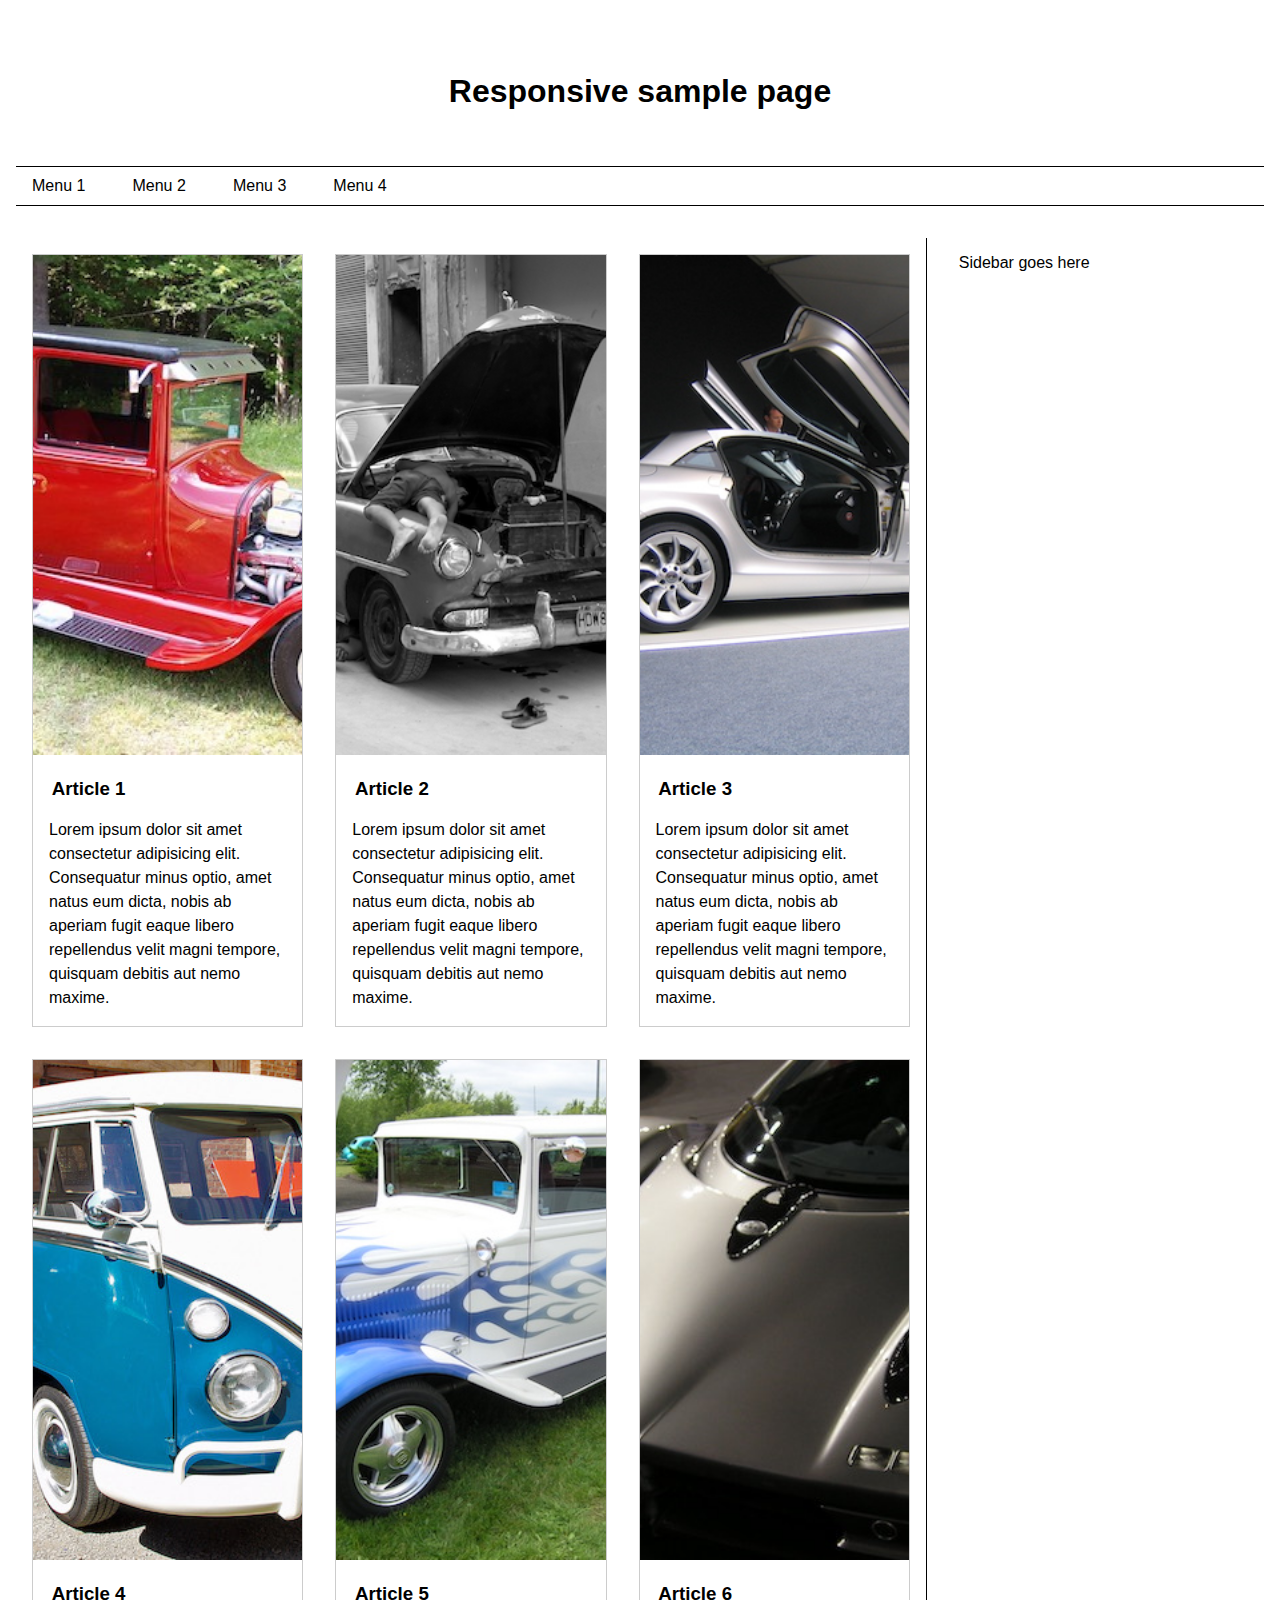
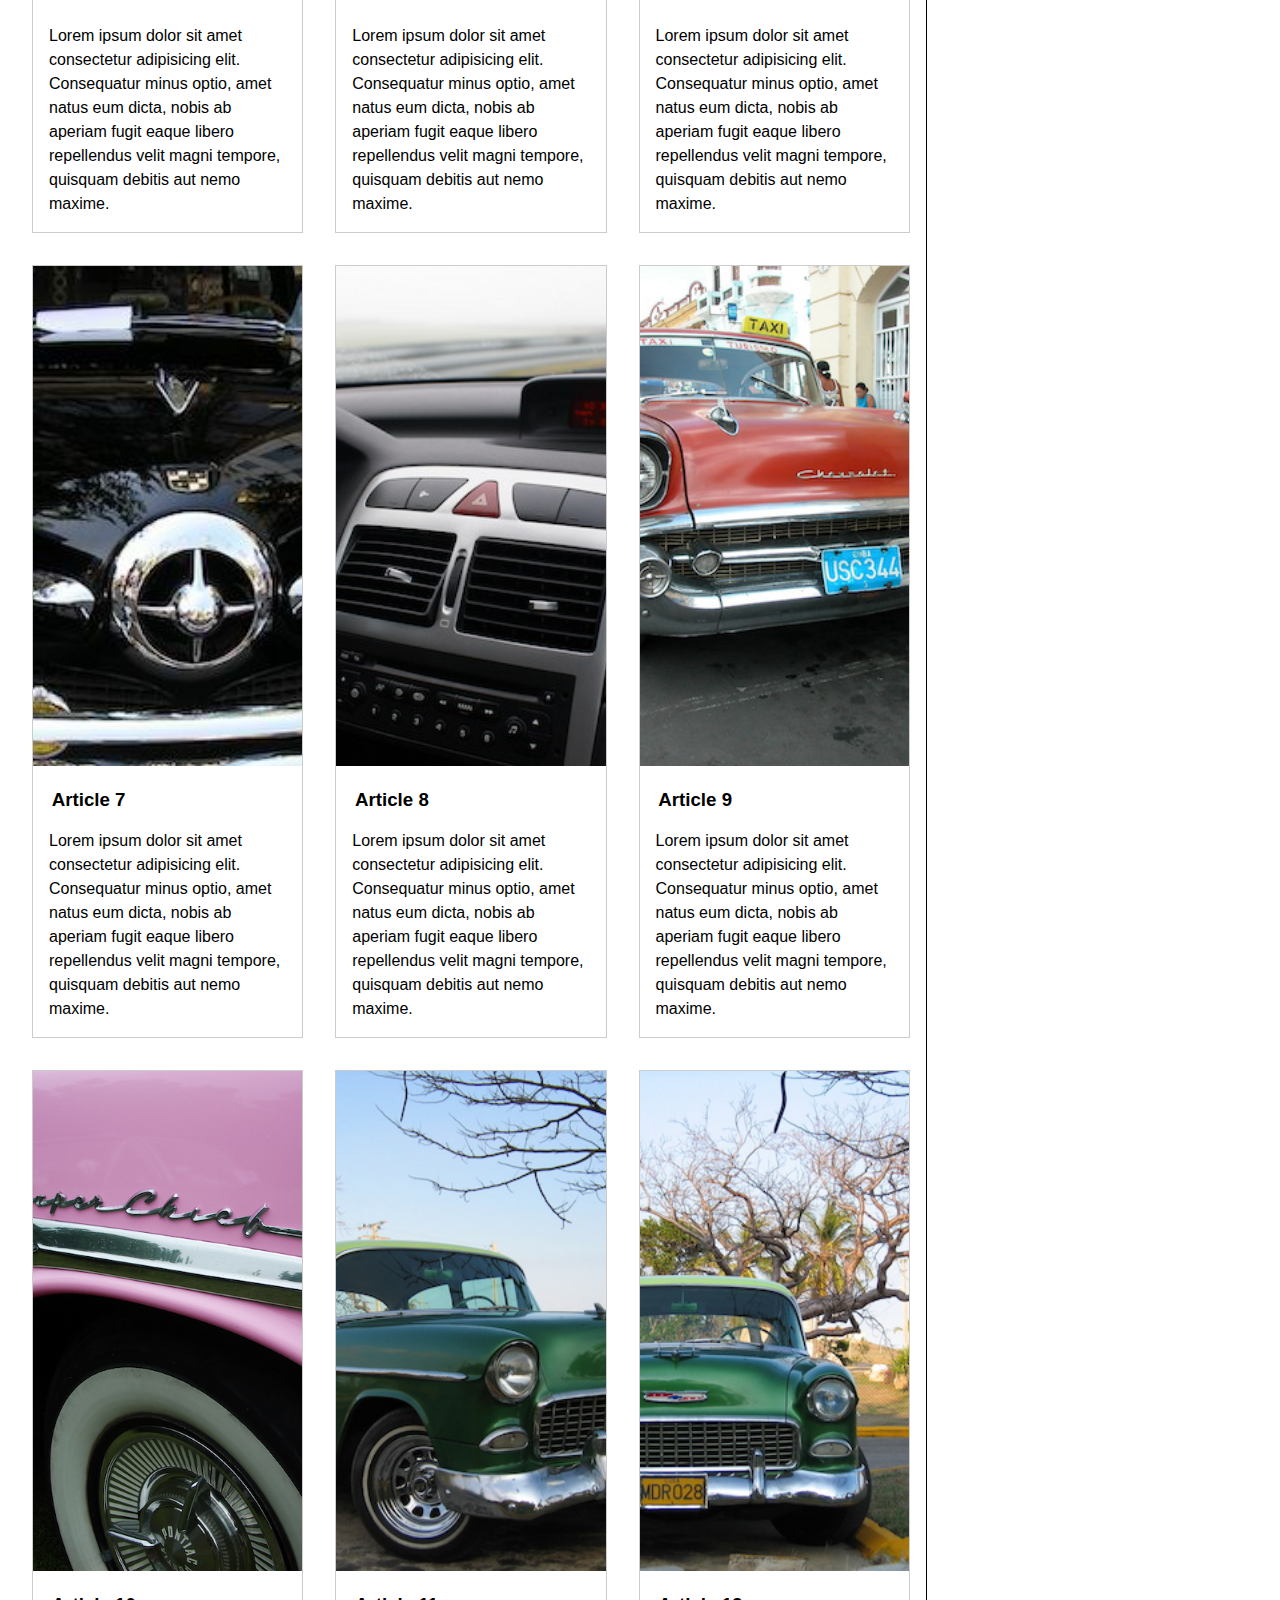
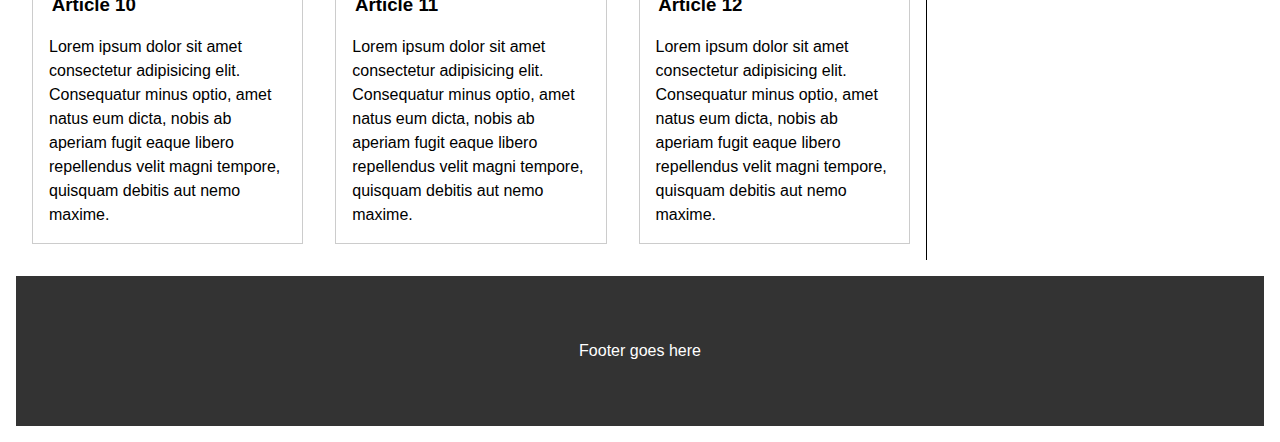
<file: Tehtävä4/index.html>
<!DOCTYPE html>
<html lang="en">
<head>
  <meta charset="UTF-8">
  <meta name="viewport" content="width=device-width, initial-scale=1.0">
  <link rel="stylesheet" href="./css/style.css">
  <title>Responsive sample page</title>
</head>
<body>
  <div id="container">
    <header>
      <h1>Responsive sample page</h1>
    </header>
    <nav>
      <ul>
        <li><a href="#">Menu 1</a></li>
        <li><a href="#">Menu 2</a></li>
        <li><a href="#">Menu 3</a></li>
        <li><a href="#">Menu 4</a></li>
      </ul>
    </nav>
    <div id="content">
      <section id="main">
        <article>
          <div>
            <img src="./images/car1.jpg" alt="" />
            <h3>Article 1</h3>
            <p>Lorem ipsum dolor sit amet consectetur adipisicing elit. Consequatur minus optio, amet natus eum dicta, nobis ab aperiam fugit eaque libero repellendus velit magni tempore, quisquam debitis aut nemo maxime.</p>
          </div>
        </article>
        <article>
          <div>
            <img src="./images/car2.jpg" alt="" />
            <h3>Article 2</h3>
            <p>Lorem ipsum dolor sit amet consectetur adipisicing elit. Consequatur minus optio, amet natus eum dicta, nobis ab aperiam fugit eaque libero repellendus velit magni tempore, quisquam debitis aut nemo maxime.</p>
          </div>
        </article>
        <article>
          <div>
            <img src="./images/car3.jpg" alt="" />
            <h3>Article 3</h3>
            <p>Lorem ipsum dolor sit amet consectetur adipisicing elit. Consequatur minus optio, amet natus eum dicta, nobis ab aperiam fugit eaque libero repellendus velit magni tempore, quisquam debitis aut nemo maxime.</p>
          </div>
        </article>
        <article>
          <div>
            <img src="./images/car4.jpg" alt="" />
            <h3>Article 4</h3>
            <p>Lorem ipsum dolor sit amet consectetur adipisicing elit. Consequatur minus optio, amet natus eum dicta, nobis ab aperiam fugit eaque libero repellendus velit magni tempore, quisquam debitis aut nemo maxime.</p>
          </div>
        </article>
        <article>
          <div>
            <img src="./images/car5.jpg" alt="" />
            <h3>Article 5</h3>
            <p>Lorem ipsum dolor sit amet consectetur adipisicing elit. Consequatur minus optio, amet natus eum dicta, nobis ab aperiam fugit eaque libero repellendus velit magni tempore, quisquam debitis aut nemo maxime.</p>
          </div>
        </article>
        <article>
          <div>
            <img src="./images/car6.jpg" alt="" />
            <h3>Article 6</h3>
            <p>Lorem ipsum dolor sit amet consectetur adipisicing elit. Consequatur minus optio, amet natus eum dicta, nobis ab aperiam fugit eaque libero repellendus velit magni tempore, quisquam debitis aut nemo maxime.</p>
          </div>
        </article>
        <article>
          <div>
            <img src="./images/car7.jpg" alt="" />
            <h3>Article 7</h3>
            <p>Lorem ipsum dolor sit amet consectetur adipisicing elit. Consequatur minus optio, amet natus eum dicta, nobis ab aperiam fugit eaque libero repellendus velit magni tempore, quisquam debitis aut nemo maxime.</p>
          </div>
        </article>
        <article>
          <div>
            <img src="./images/car8.jpg" alt="" />
            <h3>Article 8</h3>
            <p>Lorem ipsum dolor sit amet consectetur adipisicing elit. Consequatur minus optio, amet natus eum dicta, nobis ab aperiam fugit eaque libero repellendus velit magni tempore, quisquam debitis aut nemo maxime.</p>
          </div>
        </article>
        <article>
          <div>
            <img src="./images/car9.jpg" alt="" />
            <h3>Article 9</h3>
            <p>Lorem ipsum dolor sit amet consectetur adipisicing elit. Consequatur minus optio, amet natus eum dicta, nobis ab aperiam fugit eaque libero repellendus velit magni tempore, quisquam debitis aut nemo maxime.</p>
          </div>
        </article>
        <article>
          <div>
            <img src="./images/car10.jpg" alt="" />
            <h3>Article 10</h3>
            <p>Lorem ipsum dolor sit amet consectetur adipisicing elit. Consequatur minus optio, amet natus eum dicta, nobis ab aperiam fugit eaque libero repellendus velit magni tempore, quisquam debitis aut nemo maxime.</p>
          </div>
        </article>
        <article>
          <div>
            <img src="./images/car11.jpg" alt="" />
            <h3>Article 11</h3>
            <p>Lorem ipsum dolor sit amet consectetur adipisicing elit. Consequatur minus optio, amet natus eum dicta, nobis ab aperiam fugit eaque libero repellendus velit magni tempore, quisquam debitis aut nemo maxime.</p>
          </div>
        </article>
        <article>
          <div>
            <img src="./images/car12.jpg" alt="" />
            <h3>Article 12</h3>
            <p>Lorem ipsum dolor sit amet consectetur adipisicing elit. Consequatur minus optio, amet natus eum dicta, nobis ab aperiam fugit eaque libero repellendus velit magni tempore, quisquam debitis aut nemo maxime.</p>
          </div>
        </article>
      </section>
      <aside>
        <p>Sidebar goes here</p>
      </aside>
    </div>
    <footer>
      <p>Footer goes here</p>
    </footer>
  </div>
</body>
</html>
</file>
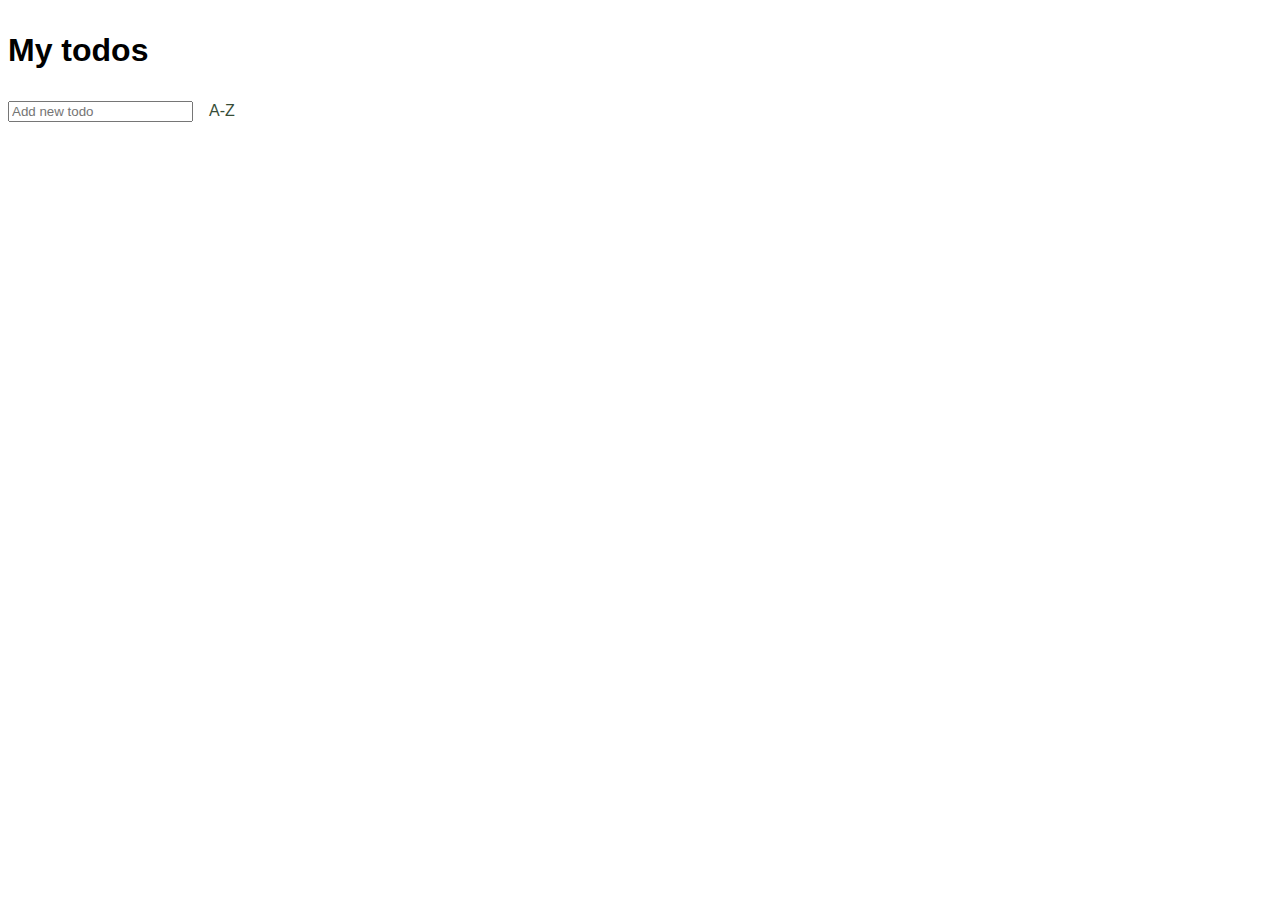
<file: Tehtävä6/index.html>
<!DOCTYPE html>
<html lang="en">
<head>
    <meta charset="UTF-8">
     <meta name="viewport" content="width=device-width, initial-scale=1.0">
     <link href="./css/style.css" rel="stylesheet">
    <title>Todos</title>
</head>
<body>
    <h3>My todos</h3>
    <input placeholder="Add new todo"/><span id="sort">A-Z</span>
    <table>
    </table>
    <script src="./js/functions.js"></script>
</body>
</html>
</file>
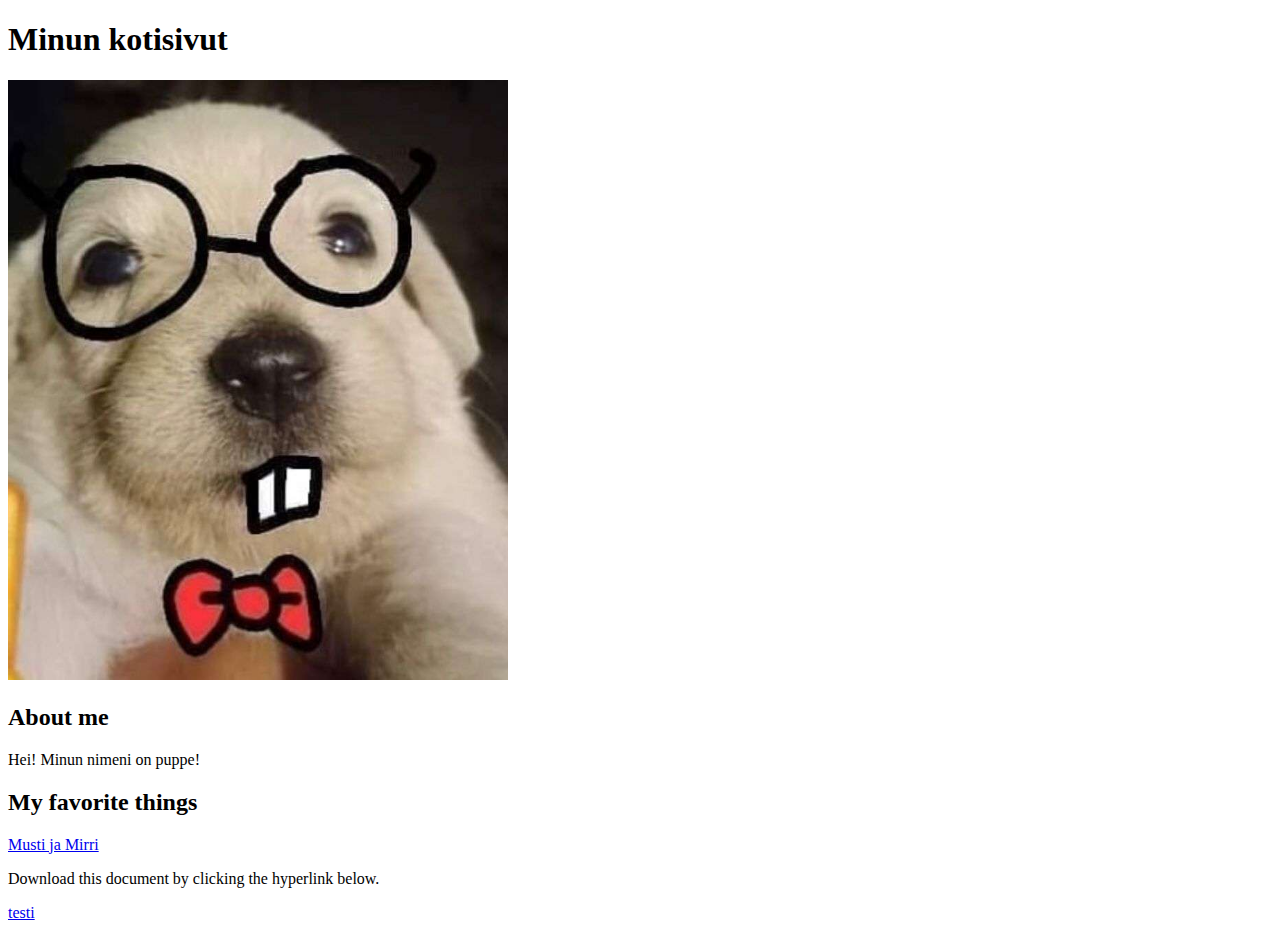
<file: Tehtävä1/sivu.html>
<!DOCTYPE html>
<html>
<body>

<h1>Minun kotisivut</h1>
<img src="./puppe.jpg" style="width:500px;height:600px;"/>
<h2>About me</h2>
<p>Hei! Minun nimeni on puppe!</p>
<h2>My favorite things</h2>
<a href="https://www.mustijamirri.fi/">Musti ja Mirri</a>
<p>Download this document by clicking the hyperlink below.</p>
<a href="testi.docx">testi</a>


</body>
</html>
</file>
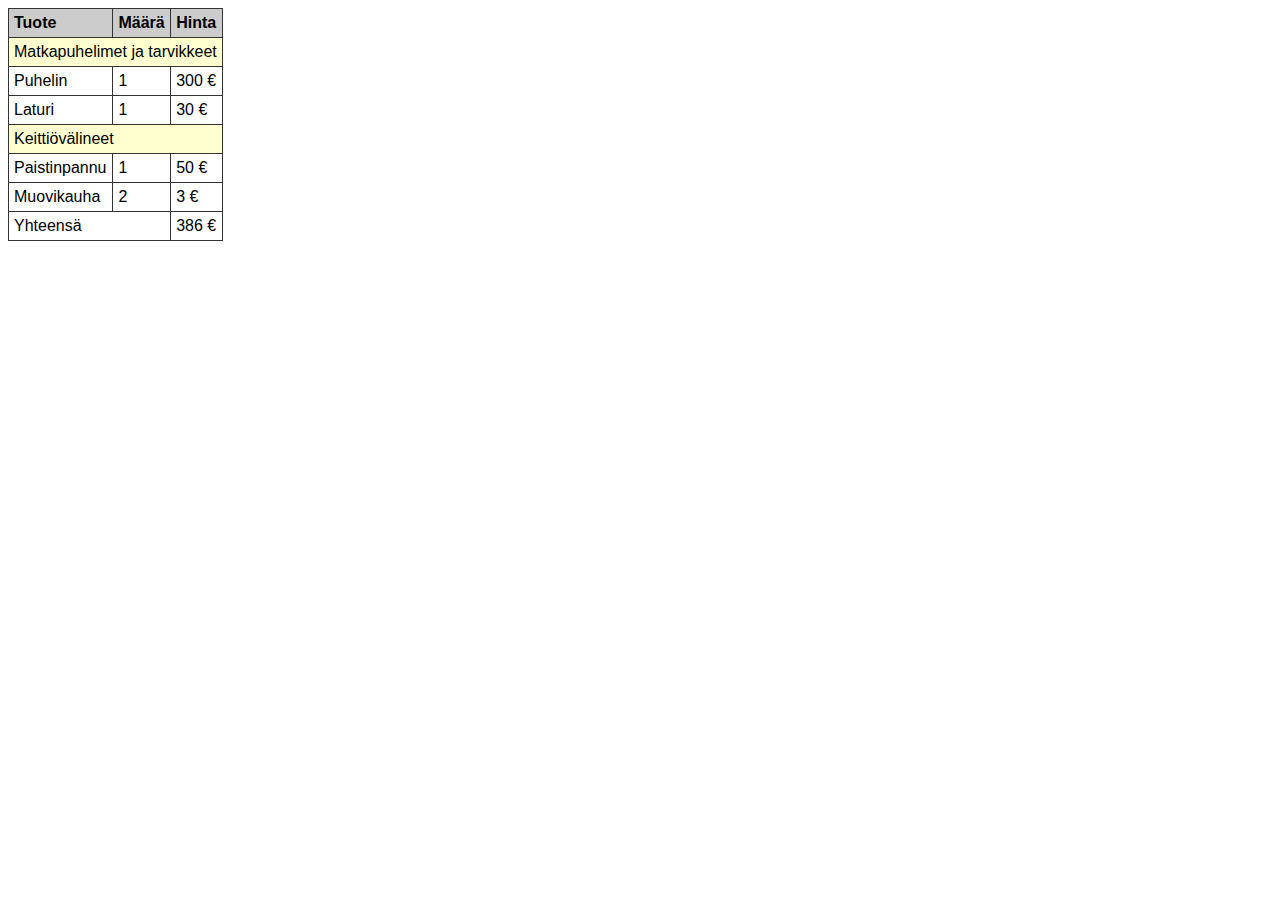
<file: Tehtävä2/sivu.html>
<!DOCTYPE html>
<html>

<head>
    <link rel="stylesheet" type="text/css" href="styles.css">
</head>

<body>
    <table>
        <tr>
            <th>Tuote</th>
            <th>Määrä</th>
            <th>Hinta</th>
        </tr>
        <tr>
            <td colspan="3">Matkapuhelimet ja tarvikkeet</td>
        </tr>
        <tr>
            <td>Puhelin</td>
            <td>1</td>
            <td>300 €</td>
        </tr>
        <tr>
            <td>Laturi</td>
            <td>1</td>
            <td>30 €</td>
        </tr>
        <tr>
            <td colspan="3">Keittiövälineet</td>
        </tr>
        <tr>
            <td>Paistinpannu</td>
            <td>1</td>
            <td>50 €</td>
        </tr>
        <tr>
            <td>Muovikauha</td>
            <td>2</td>
            <td>3 €</td>
        </tr>
        <tr>
            <td colspan="2">Yhteensä</td>
            <td>386 €</td>
        </tr>
    </table>
</body>
</html>
</file>
<file: Tehtävä4/css/style.css>
:root {
    --dark-background-color: #333;
    --light-background-color: #f5f5f5;
    --dark-foreground-color: #000;
    --light-foreground-color: #fff;
    --grey-foreground-color: #ccc;
    --accent-color: #6D0509;
    --general-padding: 2em;
    --general-margin: 1em;
}

* {
    margin: 0;
    padding: 0;
    color: var(--dark-foreground-color);
    font-family: Arial, Helvetica, sans-serif;
}

*,*::before,*::after {
    box-sizing: border-box;
}

a {
    text-decoration: none;
}

a:hover {
    color: var(--accent-color);
    font-weight: bold;
}

div#container {
    display: flex;
    flex-direction: column;
    margin: var(--general-margin);
}

div#content {
    display: inherit;
}

div#content section {
    display: inherit;
    flex-direction: row;
}

div#content section {
    width: 80vw;
    display: inherit;
    flex-direction: row;
    flex-wrap: wrap;
    border-right: 1px solid var(--dark-foreground-color);
    margin: calc(var(--general-margin)* 2) 0 var(--general-margin) 0;
}

div#content aside {
    width: 29vw;
}

header {
    display: inherit;
    justify-content: center;
    align-items: center;
    height: 150px;
}

header h1 {
    font-family: Verdana, Geneva, Tahoma, sans-serif;
}

aside {
    padding: var(--general-padding);
    padding-top: calc(var(--general-padding) * 1.5);
}

footer {
    background-color: var(--dark-background-color);
    display: inherit;
    justify-content: center;
    align-items: center;
    height: 150px;
}

footer p {
    color: var(--light-foreground-color);
}

nav {
    display: inherit;
    align-items: center;
    border-top: 1px solid var(--dark-foreground-color);
    border-bottom: 1px solid var(--dark-foreground-color);
    height: 40px;
}

nav ul {
    padding-left: calc(var(--general-padding) / 2);
}

nav li {
    display: inline-block;
    width: 5em;
    margin-right: var(--general-margin);
}

article {
    flex: 33.33%;
}

article div {
    margin: var(--general-margin);
    border: 1px solid var(--grey-foreground-color);
}

article h3 {
    margin: var(--general-margin);
}

article p {
    margin: var(--general-margin);
    line-height: 1.5;
}

article div img {
    height: 500px;
    width: 100%;
    object-fit: cover;
    object-position: center;
}

@media only screen and (max-width: 1200px) {
    div#content {
        flex-direction: column;
    }

    div#content section {
        width: 100vw;
        flex-direction: row;
    }

    div#content aside {
        width: 100vw;
        padding-top: var(--general-padding);
        padding-left: calc(var(--general-padding) / 2);
    }

    article {
        flex: 50%;
    }

    article div img {
        height: 350px;
    }
}

@media only screen and (max-width: 992px) {
    div#content section {
        flex-direction: column;
    }
}
</file>
<file: Tehtävä6/css/style.css>
body {
    font-family: Arial, Helvetica, sans-serif;
}

input {
    margin-bottom: 16px;
}

span {
    margin-left: 16px;
    color: #374d37;
}

table {
    width: 50%;
}

tr:nth-child(even) {
    background-color: #f1d0d0;
}

tr:nth-child(odd) {
    background-color: #d6c7c7;
}

td {
    padding: 7px;
}

h3 {
    font-size: 2em;
}
</file>
<file: Tehtävä2/styles.css>
html {
    font-family:'Segoe UI', Tahoma, Geneva, Verdana, sans-serif;
}

th {
    text-align: left;
    background-color: #ccc;
    border-left: 1px solid #333;
    border-bottom: 1px solid #333;
    border-top: 1px solid #333;
}

td {
    border-left: 1px solid #333;
    border-bottom: 1px solid #333;
}

th, td {
    padding: 5px;
}

table {
    border-spacing: 0;
}

th:last-child, td:last-child {
    border-right: 1px solid #333;
}

tr:nth-child(2),tr:nth-child(5) {
    background-color: #ffffcf;
}
</file>
